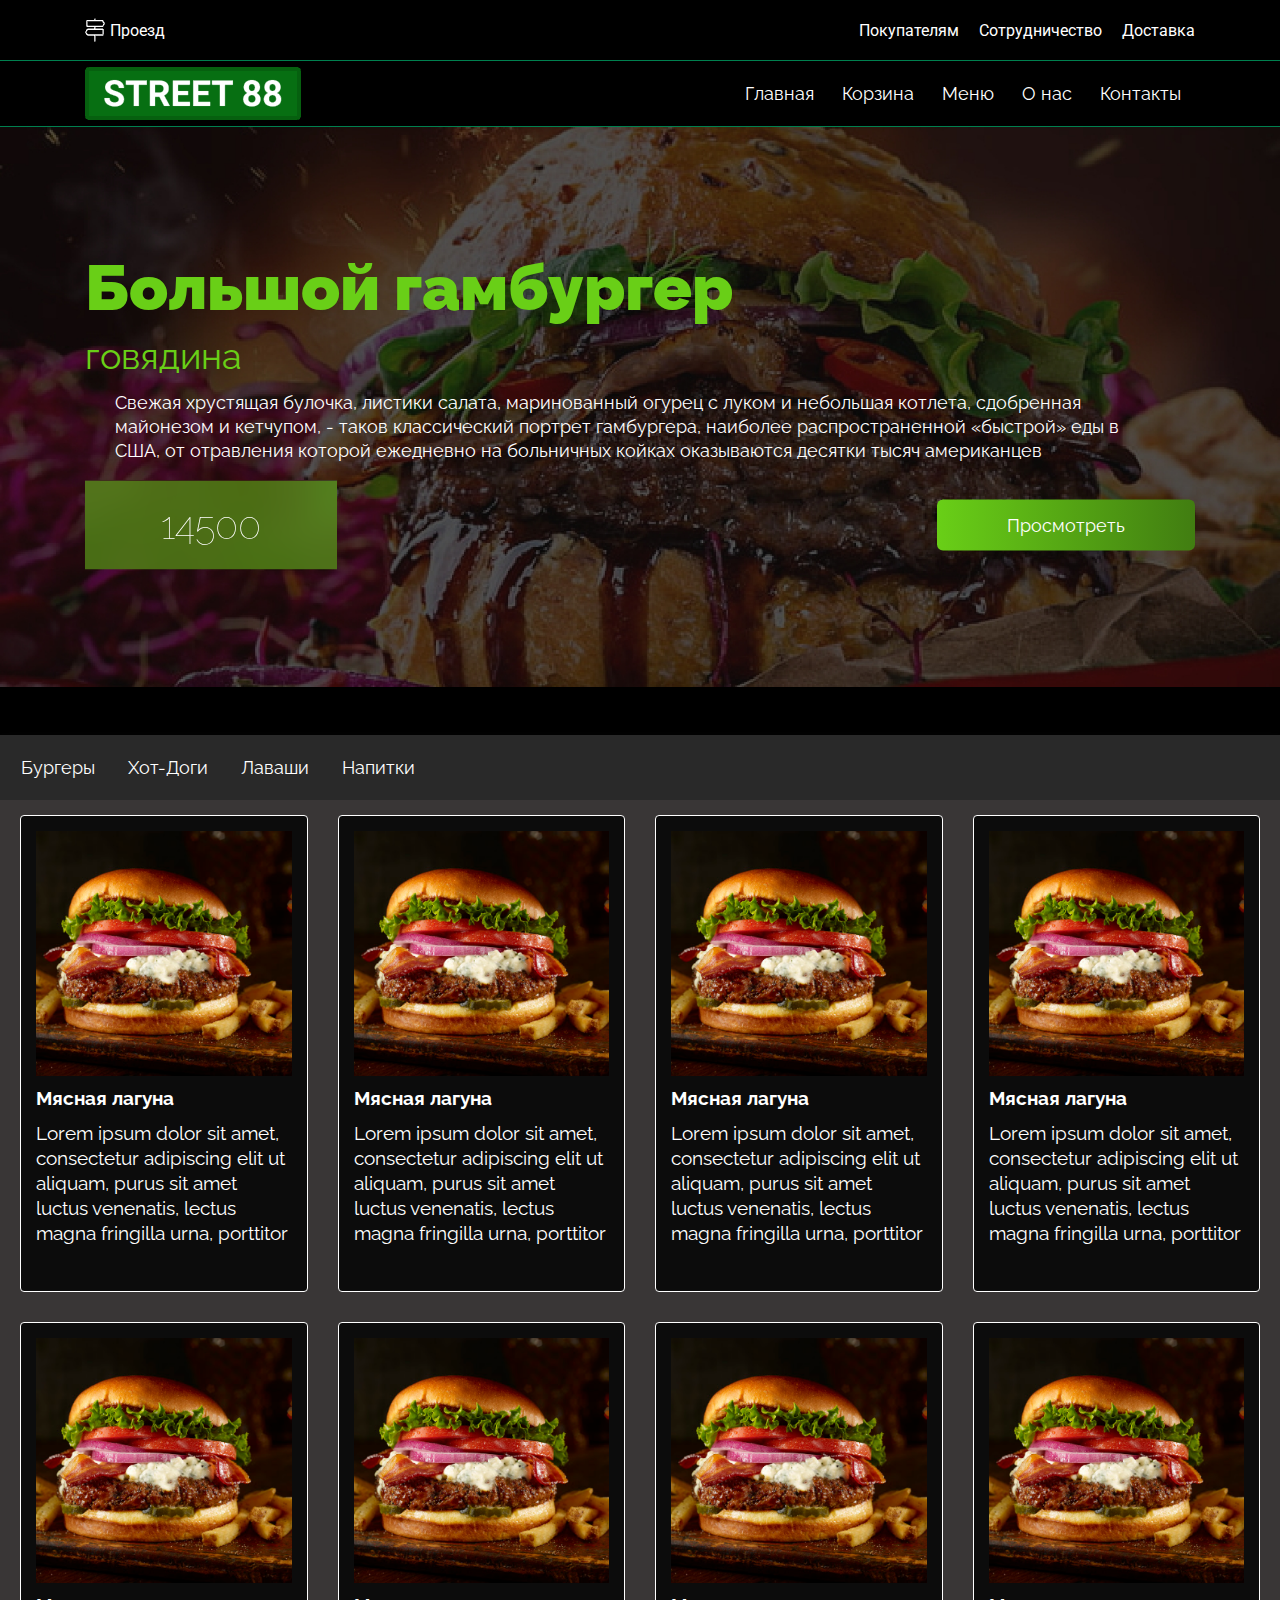
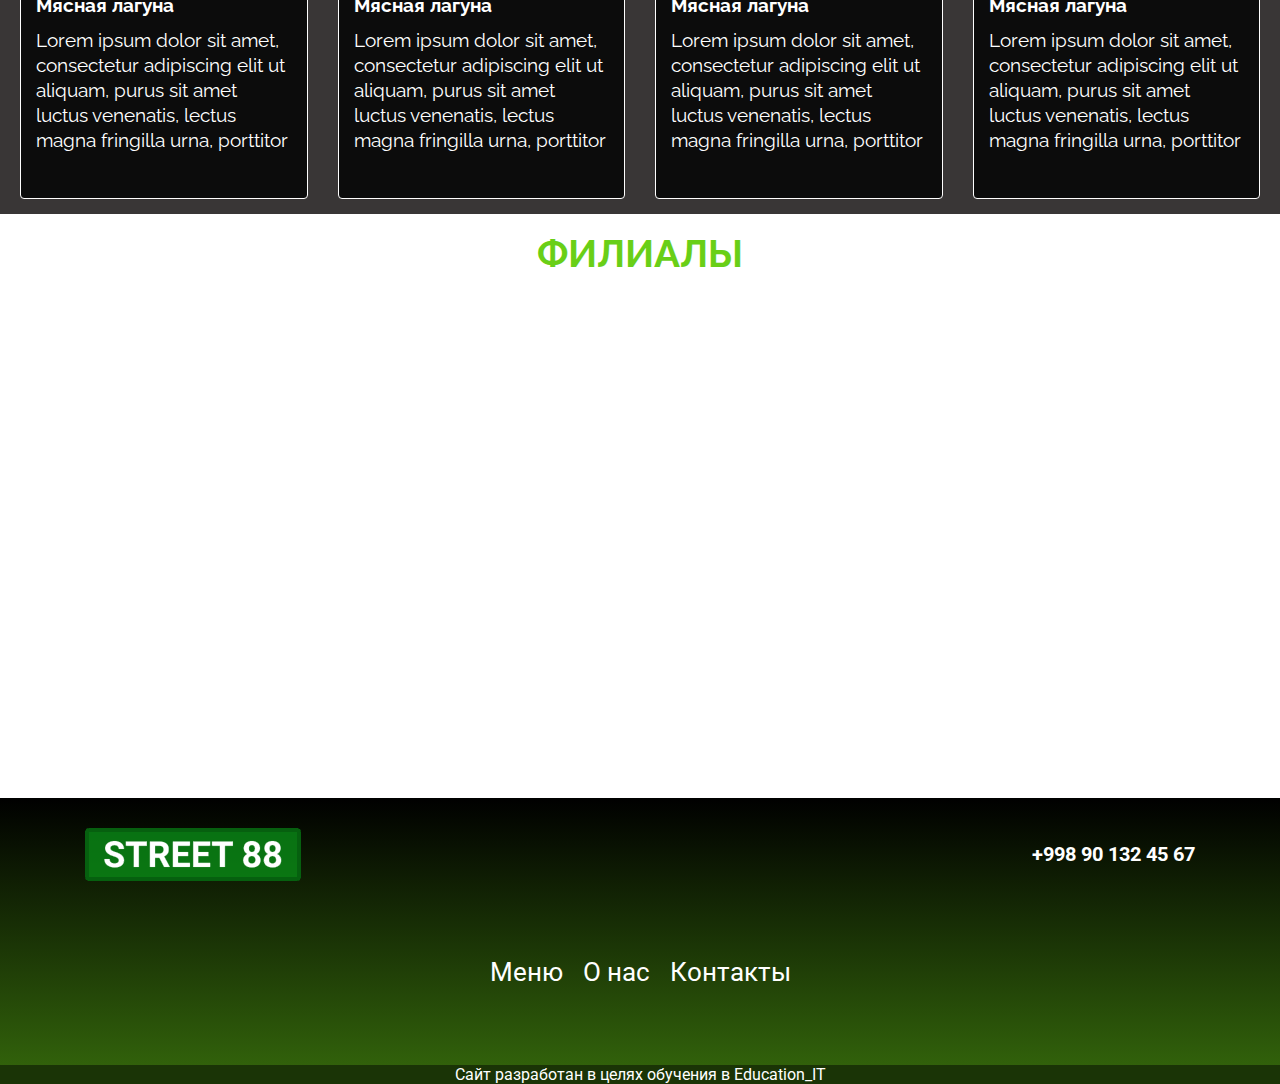
<file: index.html>
<!DOCTYPE html>
<html lang="en">
  <head>
    <meta charset="UTF-8" />
    <meta name="viewport" content="width=device-width, initial-scale=1.0" />
    <link rel="stylesheet" href="styles/style.css" />
    <link rel="stylesheet" href="styles/media.css" />
    <link rel="stylesheet" href="icon/all.min.css" />
    <title>BurgerKing</title>
  </head>
  <body>
    <header class="header">
      <div class="header_line container">
        <a href="" class="header_logo">
          <img src="images/Vector.png" alt="Go image" />
          Проезд
        </a>
        <ul class="header_list">
          <li><a href="" class="header_link">Покупателям</a></li>
          <li><a href="" class="header_link">Сотрудничество</a></li>
          <li><a href="" class="header_link">Доставка</a></li>
        </ul>
      </div>

      <nav class="nav">
        <div class="nav_content container">
          <a href="">
            <img src="images/Logo (2).png" alt="Logo" class="logo" />
          </a>
          <ul class="list">
            <li><a href="secondpage.html" class="nav_link">Главная</a></li>
            <li><a href="" class="nav_link">Корзина</a></li>
            <li><a href="" class="nav_link">Меню</a></li>
            <li><a href="" class="nav_link">О нас</a></li>
            <li><a href="" class="nav_link">Контакты</a></li>
          </ul>
        </div>
      </nav>

      <div class="position">
        <img class="position_img" src="images/bg_food.jpeg" alt="background" />

        <div class="position_content container">
          <h1 class="position_title">Большой гамбургер</h1>
          <span class="position_span">говядина</span>
          <p class="position_text">
            Свежая хрустящая булочка, листики салата, маринованный огурец с
            луком и небольшая котлета, сдобренная майонезом и кетчупом, - таков
            классический портрет гамбургера, наиболее распространенной «быстрой»
            еды в США, от отравления которой ежедневно на больничных койках
            оказываются десятки тысяч американцев
          </p>
          <div class="position_info">
            <span class="position_price">14500</span>
            <a href="" class="position_link">Просмотреть</a>
          </div>
        </div>
      </div>
    </header>

    <main class="main">
      <section class="section_list">
        <a href="" class="section_link">Бургеры</a>
        <a href="" class="section_link">Хот-Доги</a>
        <a href="" class="section_link">Лаваши</a>
        <a href="" class="section_link">Напитки</a>
      </section>

      <section class="flex">
        <div class="flex_item">
          <div class="flex_position">
            <img src="images/burger.png" alt="Burger" class="burger_img" />
            <div class="flex_bg">
              <img src="images/basket.png" alt="Basket" class="card" />
            </div>
          </div>

          <h2 class="flex_title">Мясная лагуна</h2>
          <p class="flex_text">
            Lorem ipsum dolor sit amet, consectetur adipiscing elit ut aliquam,
            purus sit amet luctus venenatis, lectus magna fringilla urna,
            porttitor
          </p>
        </div>
        <div class="flex_item">
          <div class="flex_position">
            <img src="images/burger.png" alt="Burger" class="burger_img" />
            <div class="flex_bg">
              <img src="images/basket.png" alt="Basket" class="card" />
            </div>
          </div>

          <h2 class="flex_title">Мясная лагуна</h2>
          <p class="flex_text">
            Lorem ipsum dolor sit amet, consectetur adipiscing elit ut aliquam,
            purus sit amet luctus venenatis, lectus magna fringilla urna,
            porttitor
          </p>
        </div>
        <div class="flex_item">
          <div class="flex_position">
            <img src="images/burger.png" alt="Burger" class="burger_img" />
            <div class="flex_bg">
              <img src="images/basket.png" alt="Basket" class="card" />
            </div>
          </div>

          <h2 class="flex_title">Мясная лагуна</h2>
          <p class="flex_text">
            Lorem ipsum dolor sit amet, consectetur adipiscing elit ut aliquam,
            purus sit amet luctus venenatis, lectus magna fringilla urna,
            porttitor
          </p>
        </div>
        <div class="flex_item">
          <div class="flex_position">
            <img src="images/burger.png" alt="Burger" class="burger_img" />
            <div class="flex_bg">
              <img src="images/basket.png" alt="Basket" class="card" />
            </div>
          </div>

          <h2 class="flex_title">Мясная лагуна</h2>
          <p class="flex_text">
            Lorem ipsum dolor sit amet, consectetur adipiscing elit ut aliquam,
            purus sit amet luctus venenatis, lectus magna fringilla urna,
            porttitor
          </p>
        </div>
        <div class="flex_item">
          <div class="flex_position">
            <img src="images/burger.png" alt="Burger" class="burger_img" />
            <div class="flex_bg">
              <img src="images/basket.png" alt="Basket" class="card" />
            </div>
          </div>

          <h2 class="flex_title">Мясная лагуна</h2>
          <p class="flex_text">
            Lorem ipsum dolor sit amet, consectetur adipiscing elit ut aliquam,
            purus sit amet luctus venenatis, lectus magna fringilla urna,
            porttitor
          </p>
        </div>
        <div class="flex_item">
          <div class="flex_position">
            <img src="images/burger.png" alt="Burger" class="burger_img" />
            <div class="flex_bg">
              <img src="images/basket.png" alt="Basket" class="card" />
            </div>
          </div>

          <h2 class="flex_title">Мясная лагуна</h2>
          <p class="flex_text">
            Lorem ipsum dolor sit amet, consectetur adipiscing elit ut aliquam,
            purus sit amet luctus venenatis, lectus magna fringilla urna,
            porttitor
          </p>
        </div>
        <div class="flex_item">
          <div class="flex_position">
            <img src="images/burger.png" alt="Burger" class="burger_img" />
            <div class="flex_bg">
              <img src="images/basket.png" alt="Basket" class="card" />
            </div>
          </div>

          <h2 class="flex_title">Мясная лагуна</h2>
          <p class="flex_text">
            Lorem ipsum dolor sit amet, consectetur adipiscing elit ut aliquam,
            purus sit amet luctus venenatis, lectus magna fringilla urna,
            porttitor
          </p>
        </div>
        <div class="flex_item">
          <div class="flex_position">
            <img src="images/burger.png" alt="Burger" class="burger_img" />
            <div class="flex_bg">
              <img src="images/basket.png" alt="Basket" class="card" />
            </div>
          </div>

          <h2 class="flex_title">Мясная лагуна</h2>
          <p class="flex_text">
            Lorem ipsum dolor sit amet, consectetur adipiscing elit ut aliquam,
            purus sit amet luctus venenatis, lectus magna fringilla urna,
            porttitor
          </p>
        </div>
      </section>

      <section class="map">
        <h3 class="map_title">ФИЛИАЛЫ</h3>
        <iframe
          src="https://www.google.com/maps/embed?pb=!1m18!1m12!1m3!1d2996.7032205340033!2d69.28796241186949!3d41.31531947118938!2m3!1f0!2f0!3f0!3m2!1i1024!2i768!4f13.1!3m3!1m2!1s0x38aef4d376395311%3A0x2f977e6f6b98ad7!2sStreet77!5e0!3m2!1sru!2s!4v1731006080610!5m2!1sru!2s"
         
          style="border: 0"
          allowfullscreen=""
          loading="lazy"
          referrerpolicy="no-referrer-when-downgrade"
        ></iframe>
      </section>
    </main>

    <footer class="footer">
      <div class="footer_content container">
        <div class="footer_top">
        <a href="">
          <img src="images/Logo (2).png" alt="Logo" class="footer_logo">
        </a>
        <a href="tel:+998 90 132 45 67" class="footer_number"> +998 90 132 45 67 </a>
</div>

<div class="footer_bottom">
  <a href="" class="footer_link">Меню</a>
  <a href="" class="footer_link">О нас</a>
  <a href="" class="footer_link">Контакты</a>
</div>
 </div>
<p class="footer_end">
  Сайт разработан в целях обучения в Education_IT
</p>
     
    </footer>
  </body>
</html>
</file>
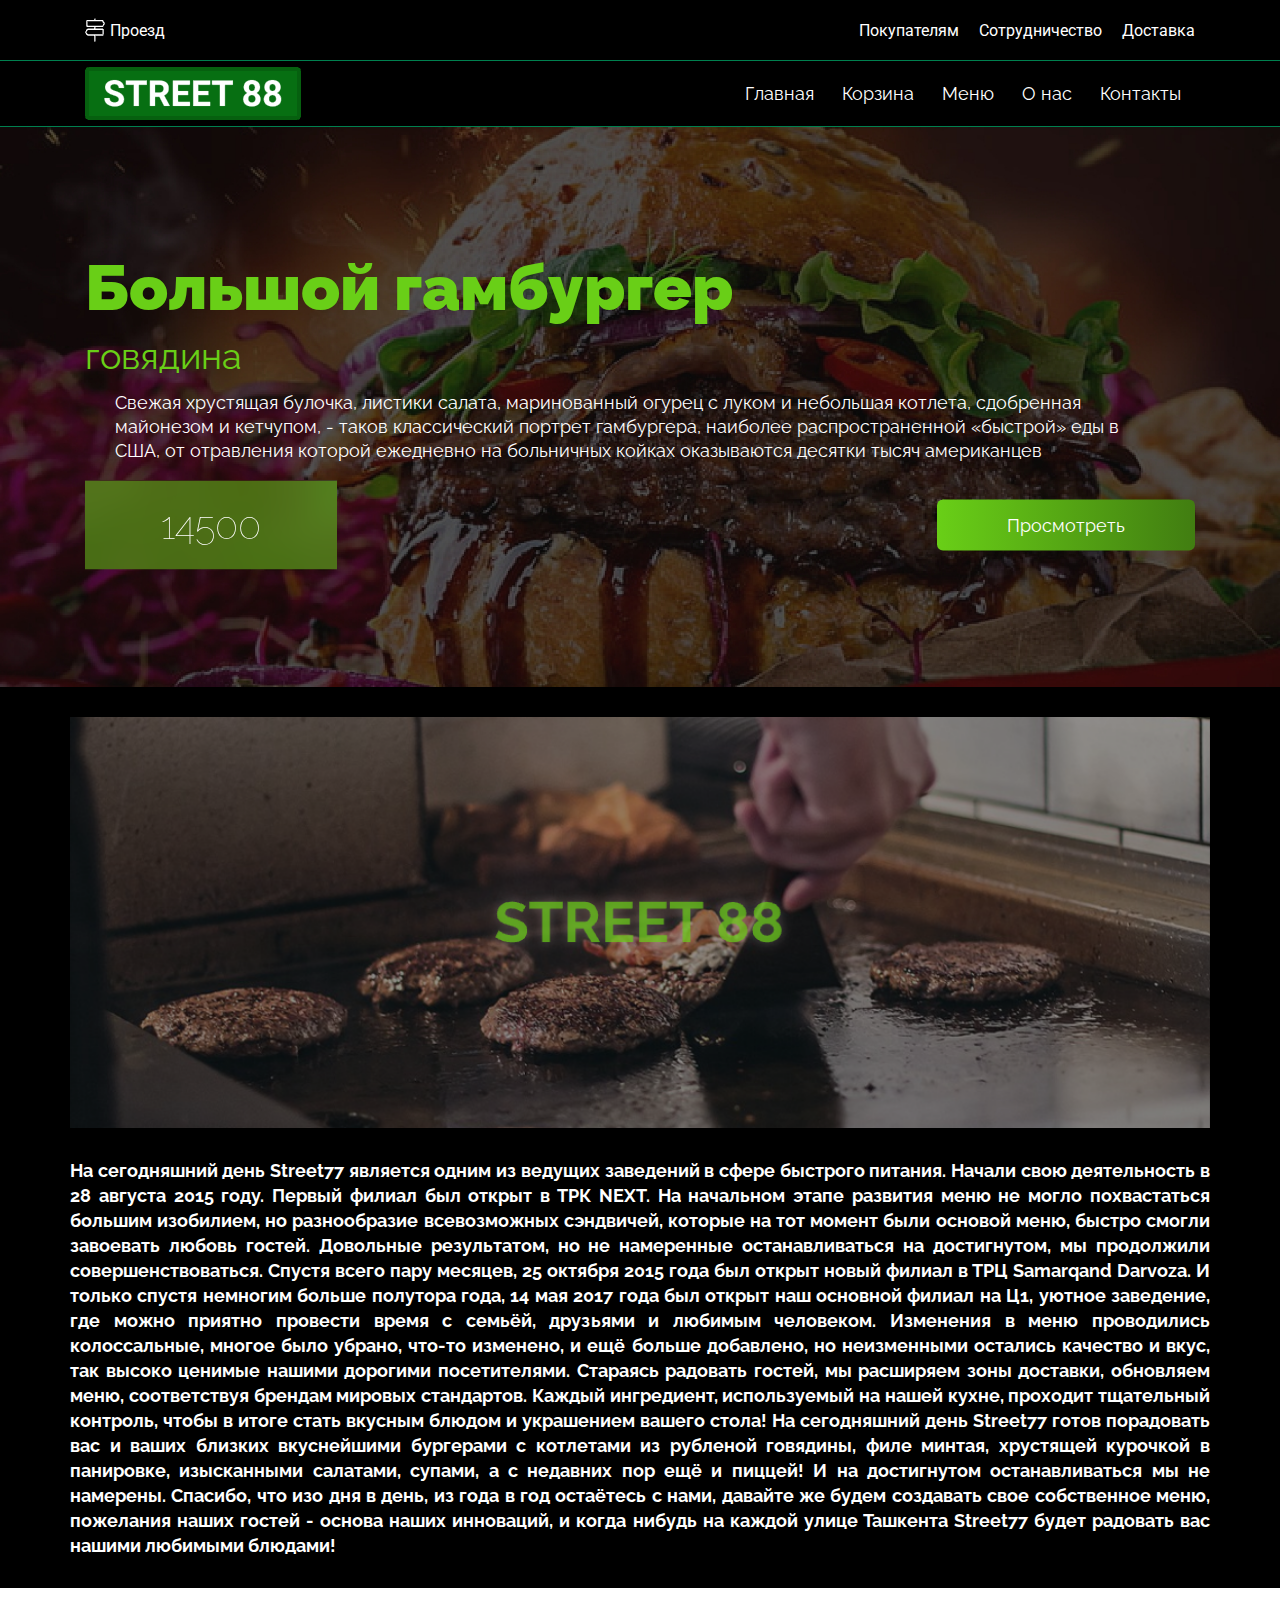
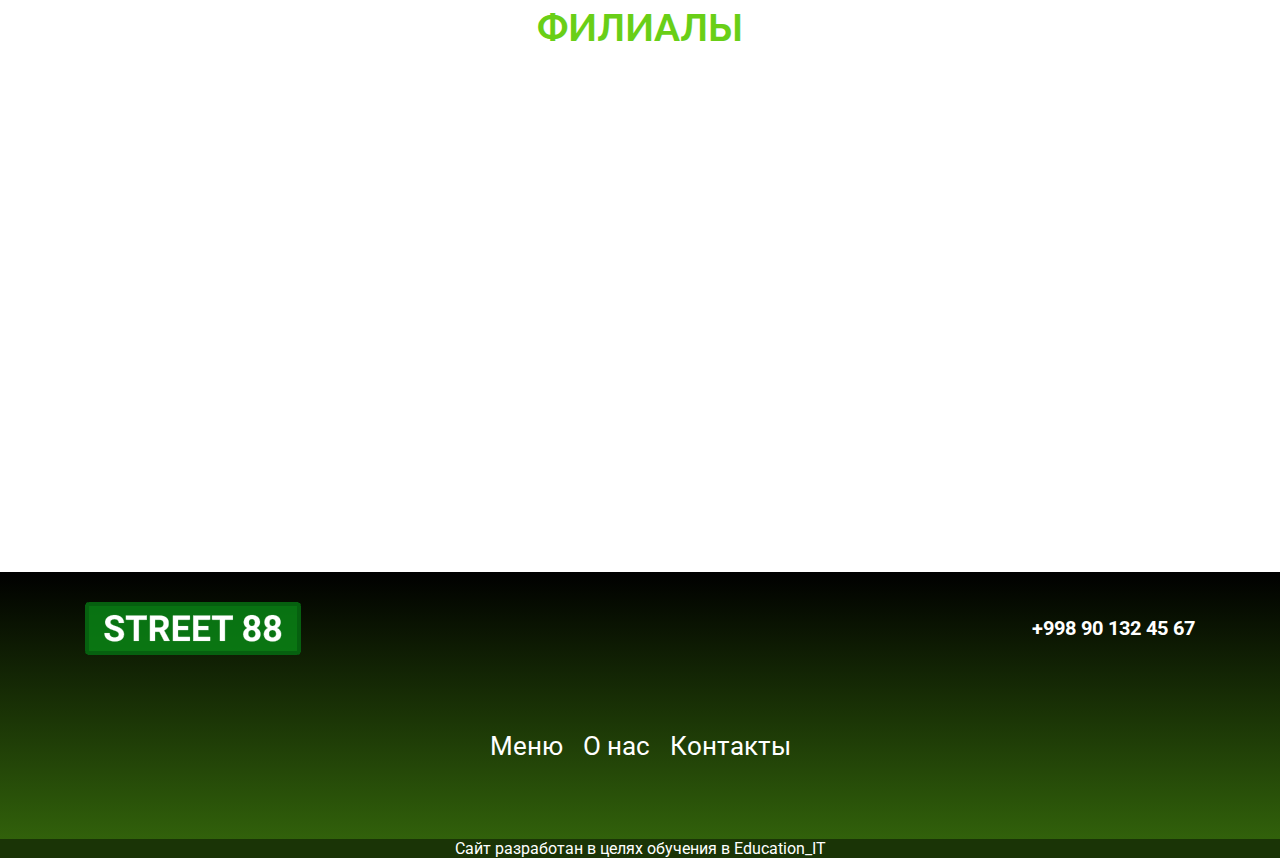
<file: secondpage.html>
<!DOCTYPE html>
<html lang="en">
  <head>
    <meta charset="UTF-8" />
    <meta name="viewport" content="width=device-width, initial-scale=1.0" />
    <link rel="stylesheet" href="styles/style.css" />
    <link rel="stylesheet" href="styles/media.css" />
    <link rel="stylesheet" href="icon/all.min.css" />
    <title>BossKFC</title>
  </head>
  <body>
    <header class="header">
      <div class="header_line container">
        <a href="" class="header_logo">
          <img src="images/Vector.png" alt="Go image" />
          Проезд
        </a>
        <ul class="header_list">
          <li><a href="" class="header_link">Покупателям</a></li>
          <li><a href="" class="header_link">Сотрудничество</a></li>
          <li><a href="" class="header_link">Доставка</a></li>
        </ul>
      </div>

      <nav class="nav">
        <div class="nav_content container">
          <a href="index.html">
            <img src="images/Logo (2).png" alt="Logo" class="logo" />
          </a>
          <ul class="list">
            <li><a href="" class="nav_link">Главная</a></li>
            <li><a href="" class="nav_link">Корзина</a></li>
            <li><a href="" class="nav_link">Меню</a></li>
            <li><a href="" class="nav_link">О нас</a></li>
            <li><a href="" class="nav_link">Контакты</a></li>
          </ul>
        </div>
      </nav>

      <div class="position">
        <img class="position_img" src="images/bg_food.jpeg" alt="background" />

        <div class="position_content container">
          <h1 class="position_title">Большой гамбургер</h1>
          <span class="position_span">говядина</span>
          <p class="position_text">
            Свежая хрустящая булочка, листики салата, маринованный огурец с
            луком и небольшая котлета, сдобренная майонезом и кетчупом, - таков
            классический портрет гамбургера, наиболее распространенной «быстрой»
            еды в США, от отравления которой ежедневно на больничных койках
            оказываются десятки тысяч американцев
          </p>
          <div class="position_info">
            <span class="position_price">14500</span>
            <a href="" class="position_link">Просмотреть</a>
          </div>
        </div>
      </div>
    </header>

    <main class="main">
      <section class="about">
        <div class="abuot_content container">
          <img src="images/Group 1.png" alt="About Burger" class="about_img" />
          <p class="about_text">
            На сегодняшний день Street77 является одним из ведущих заведений в
            сфере быстрого питания. Начали свою деятельность в 28 августа 2015
            году. Первый филиал был открыт в ТРК NEXT. На начальном этапе
            развития меню не могло похвастаться большим изобилием, но
            разнообразие всевозможных сэндвичей, которые на тот момент были
            основой меню, быстро смогли завоевать любовь гостей. Довольные
            результатом, но не намеренные останавливаться на достигнутом, мы
            продолжили совершенствоваться. Спустя всего пару месяцев, 25 октября
            2015 года был открыт новый филиал в ТРЦ Samarqand Darvoza. И только
            спустя немногим больше полутора года, 14 мая 2017 года был открыт
            наш основной филиал на Ц1, уютное заведение, где можно приятно
            провести время с семьёй, друзьями и любимым человеком. Изменения в
            меню проводились колоссальные, многое было убрано, что-то изменено,
            и ещё больше добавлено, но неизменными остались качество и вкус, так
            высоко ценимые нашими дорогими посетителями. Стараясь радовать
            гостей, мы расширяем зоны доставки, обновляем меню, соответствуя
            брендам мировых стандартов. Каждый ингредиент, используемый на нашей
            кухне, проходит тщательный контроль, чтобы в итоге стать вкусным
            блюдом и украшением вашего стола! На сегодняшний день Street77 готов
            порадовать вас и ваших близких вкуснейшими бургерами с котлетами из
            рубленой говядины, филе минтая, хрустящей курочкой в панировке,
            изысканными салатами, супами, а с недавних пор ещё и пиццей! И на
            достигнутом останавливаться мы не намерены. Спасибо, что изо дня в
            день, из года в год остаётесь с нами, давайте же будем создавать
            свое собственное меню, пожелания наших гостей - основа наших
            инноваций, и когда нибудь на каждой улице Ташкента Street77 будет
            радовать вас нашими любимыми блюдами!
          </p>
        </div>
      </section>

      <section class="map">
        <h3 class="map_title">ФИЛИАЛЫ</h3>
        <iframe
          src="https://www.google.com/maps/embed?pb=!1m18!1m12!1m3!1d2996.7032205340033!2d69.28796241186949!3d41.31531947118938!2m3!1f0!2f0!3f0!3m2!1i1024!2i768!4f13.1!3m3!1m2!1s0x38aef4d376395311%3A0x2f977e6f6b98ad7!2sStreet77!5e0!3m2!1sru!2s!4v1731006080610!5m2!1sru!2s"
          style="border: 0"
          allowfullscreen=""
          loading="lazy"
          referrerpolicy="no-referrer-when-downgrade"
        ></iframe>
      </section>
    </main>

    <footer class="footer">
      <div class="footer_content container">
        <div class="footer_top">
          <a href="">
            <img src="images/Logo (2).png" alt="Logo" class="footer_logo" />
          </a>
          <a href="tel:+998 90 132 45 67" class="footer_number">
            +998 90 132 45 67
          </a>
        </div>

        <div class="footer_bottom">
          <a href="" class="footer_link">Меню</a>
          <a href="" class="footer_link">О нас</a>
          <a href="" class="footer_link">Контакты</a>
        </div>
      </div>
      <p class="footer_end">Сайт разработан в целях обучения в Education_IT</p>
    </footer>
  </body>
</html>
</file>
<file: styles/style.css>
@import url("https://fonts.googleapis.com/css2?family=Raleway:ital,wght@0,100..900;1,100..900&family=Roboto:ital,wght@0,100;0,300;0,400;0,500;0,700;0,900;1,100;1,300;1,400;1,500;1,700;1,900&display=swap");

* {
  margin: 0;
  padding: 0;
  text-decoration: none;
  list-style: none;
  box-sizing: border-box;
  color: white;
}

body {
  background: black;
}

a,
span {
  display: inline-block;
}

img {
  vertical-align: middle;
}

.container {
  max-width: 1140px;
  width: 100%;
  margin: 0 auto;
  padding: 0 15px;
}

.header_line {
  display: flex;
  justify-content: space-between;
  align-items: center;
  padding: 18px 15px;
}

.header_list {
  display: flex;
  align-items: center;
  gap: 20px;
}

.header_logo {
  display: flex;
  gap: 5px;
  align-items: center;
  font: 400 clamp(12px, 2vw, 16px) / 19px Roboto;
}

.header_link {
  font: 400 clamp(12px, 2vw, 16px) / 19px Roboto;
}

.nav {
  border-top: 1px solid rgba(0, 255, 157, 0.5);
  border-bottom: 1px solid rgba(0, 255, 157, 0.5);
}

.nav_content {
  display: flex;
  justify-content: space-between;
  align-items: center;
}

.list {
  display: flex;
  align-items: center;
  flex-wrap: wrap;
}

.nav_link {
  padding: 22px 14px;
  font: 400 clamp(15px, 2vw, 18px) / 21px Raleway;
  transition: 0.3s;
  &:hover {
    background: rgba(105, 207, 23, 0.75);
  }
}

.position {
  position: relative;
 
}

.position_img {
  width: 100%;
  object-fit: cover;
}

.position_content {
  position: absolute;
  top: 50%;
  left: 50%;
  transform: translate(-50%, -50%);
}

.position_title {
  font: 900 clamp(24px, 5vw, 72px) / 85px Raleway;
  color: rgb(105, 207, 23);
}

.position_span {
  font: 400 clamp(20px, 3vw, 36px) / 17px Raleway;
  color: rgb(105, 207, 23);
  margin-top: 18px;
}

.position_text {
  font: 400 clamp(15px, 2vw, 18px) / 24px Raleway;
  margin: 18px 30px;
}

.position_info {
  display: flex;
  justify-content: space-between;
  align-items: center;
}

.position_price {
  padding: 32px 76px;
  font: 100 clamp(25px, 3vw, 50px) / 25px Raleway;
  backdrop-filter: blur(18px);
  background: rgba(105, 207, 23, 0.5);
}

.position_link {
  padding: 15px 70px;
  font: 400 clamp(15px, 2vw, 18px) / 21px Raleway;
  border-radius: 6px;
  background: linear-gradient(90deg, rgb(105, 207, 23), rgb(65, 125, 17) 100%);
  border-radius: 6px;
}


.section_list{
  box-shadow: 0px 1px 8px 0px rgba(17, 17, 17, 0.3);
  background: rgb(41, 41, 41);
  padding: 21px 21px 0;
  margin: 48px 0 0;
  display: flex;
  align-items: center;
  gap: 33px;
}

.section_link{
  font: 400 clamp(15px, 2vw, 18px) / 24px Raleway;

border-bottom: 1px solid transparent;
transition: 0.3s;
padding-bottom: 19px;
&:hover {
 
  border-bottom: 1px solid white;
}
}

.flex{
  background: rgb(57, 54, 54);
  padding: 15px;
  display: flex;
  align-items: center;
  flex-wrap: wrap;
  gap: 30px;
  justify-content: center;
}

.flex_item{
border: 1px solid rgb(255, 255, 255);
border-radius: 4px;
background: rgb(12, 12, 12);
width: 23%;
padding: 15px 15px 45px;
/* position: relative; */
}

.burger_img{
  width: 100%;
}

.flex_position{
  position: relative; 
}

.flex_bg{
  position: absolute;
  inset: 0;
  background: rgba(105, 207, 23, 0.9);
  display: flex;
  align-items: center;
  justify-content: center;
  opacity: 0;
  transition: 0.5s;
  cursor: pointer;
}

.flex_item:hover  .flex_bg{
opacity: 1;
}

.flex_title{
  font: 700 clamp(15px, 2vw, 19px) / 15px Raleway;
  margin: 15px 0;
}

.flex_text{
  font: 400 clamp(15px, 2vw, 19px) / 25px Raleway;
}

.map_title{
  font: 700 clamp(25px, 3vw, 50px) / 40px Raleway;
  color: rgb(105, 207, 23);
  padding: 20px 0 ;
 text-align: center;
}

.map{
  background: rgb(255, 255, 255);
}

iframe{
  width: 100%;
  height: 500px;
}

.footer{
  background: linear-gradient(180.00deg, rgb(0, 0, 0),rgba(105, 207, 23, 0.5) 100%);
}

.footer_content{
  display: flex;
  flex-direction: column;
  gap: 80px;
  padding: 30px 15px 81px;
}

.footer_top{
  display: flex;
  justify-content: space-between;
  align-items: center;
}

.footer_number{
  font: 700 clamp(15px, 2vw, 20px) / 23px Roboto;
}

.footer_bottom{
  display: flex;
  align-items: center;
  gap: 20px;
  justify-content: center;
}

.footer_link{
  font: 400 clamp(15px, 2vw, 30px) / 23px Roboto;
}

.footer_end{
  width: 100%;
  background: rgb(26, 52, 6);
  
  text-align: center;
  font: 400 clamp(14px, 2vw, 16px) / 19px Roboto;

}

.about_text{
  font: 700 clamp(14px, 2vw, 18px) / 25px Raleway;
  text-align: justify;
}

.abuot_content{
  display: flex;
  flex-direction: column;
 padding: 30px 0;
 gap: 30px;
  align-items: center;
}

.about_img{
  width: 100%;

}
</file>
<file: styles/media.css>
@media (max-width: 1400px) {
    .container {
      max-width: 1140px;
    }
  

  }
  @media (max-width: 1200px) {
    .container {
      max-width: 960px;
    }
 .flex_item{
  width: 40%;
 }
  
  }
  @media (max-width: 992px) {
    .container {
      max-width: 720px;
    }

    .position_img{
      height: 100dvh;
    }
  }
  @media (max-width: 768px) {
    .container {
      max-width: 540px;
    }
 .header_line{
    display: none;
 }
  
 .nav_content{
    flex-direction: column;
 }

 .flex{
  justify-content: space-between;
 }

 .flex_item{
  width: 45%;
 }
  }
  @media (max-width: 576px) {
    .container {
      max-width: 100%;
    }
    .position_info{
      flex-direction: column;
      align-items: start;
      gap: 20px;
    }
    .position_price{
      padding: 15px 30px;
    }

    .position_title{
      line-height: 30px;
    }

    .flex_item{
      padding: 15px 15px 25px;
      width: 100%;
    }
  
  }
  @media (max-width: 450px) {
 .nav_link{
    padding: 15px 10px;
 }
  
 .footer_top, .footer_content{
  flex-direction: column;
  gap: 20px;
 }
  }
  @media (max-width: 400px) {
 
    .section_list{
      gap: 10px;
    }
    
  }
</file>
